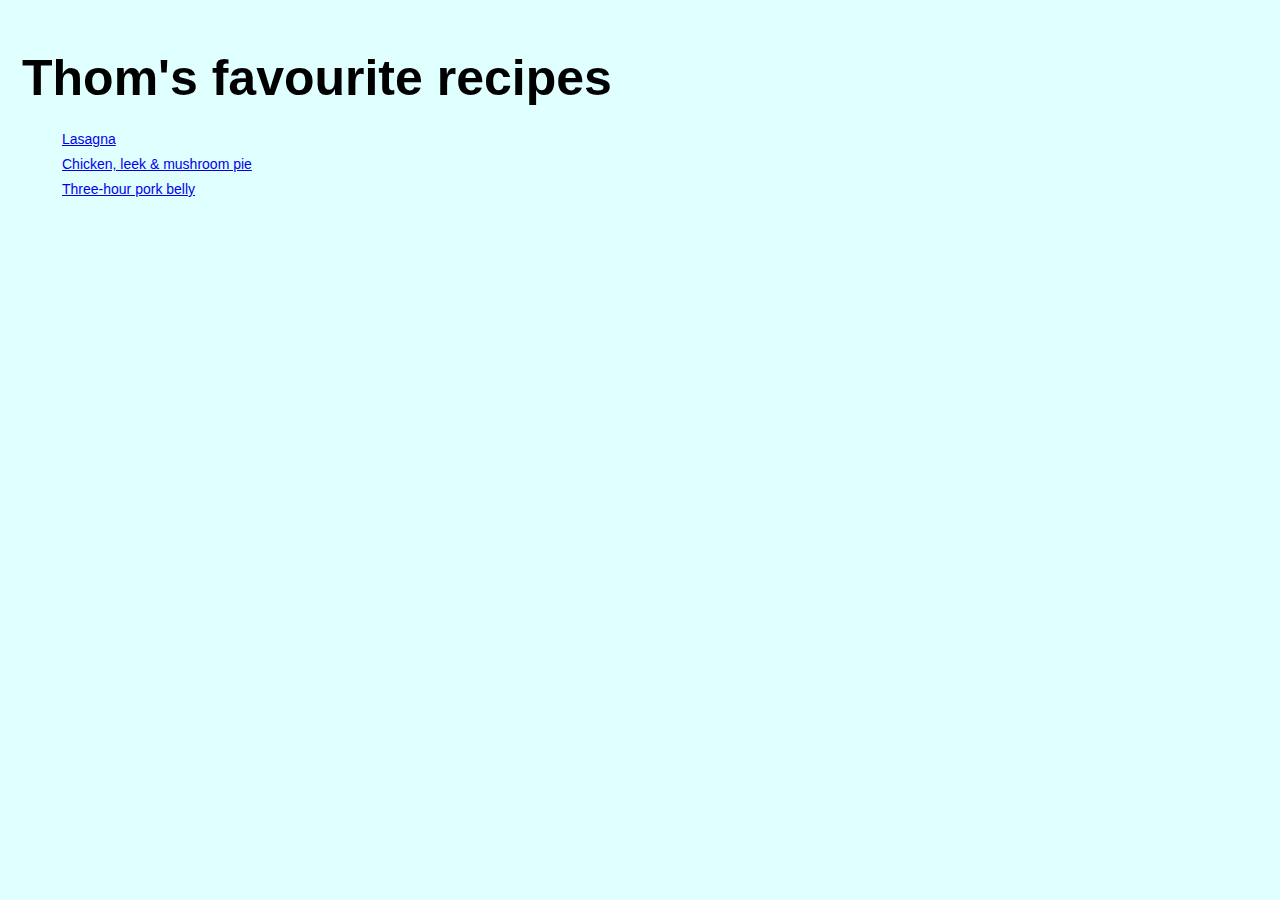
<file: index.html>
<!DOCTYPE html>
<html lang="en">
  <head>
    <meta charset="UTF-8" />
    <title>Thom's favourite recipes</title>
    <link rel="stylesheet" href="css/styles.css" />
  </head>
  <body>
    <h1>Thom's favourite recipes</h1>
    <ul>
      <li><a href="odin-recipes/vegetarian-lasagne.html">Lasagna</a></li>
      <li>
        <a href="odin-recipes/chicken-leek-mushroom-pie.html"
          >Chicken, leek & mushroom pie</a
        >
      </li>
      <li><a href="odin-recipes/pork-belly.html">Three-hour pork belly</a></li>
    </ul>
  </body>
</html>
</file>
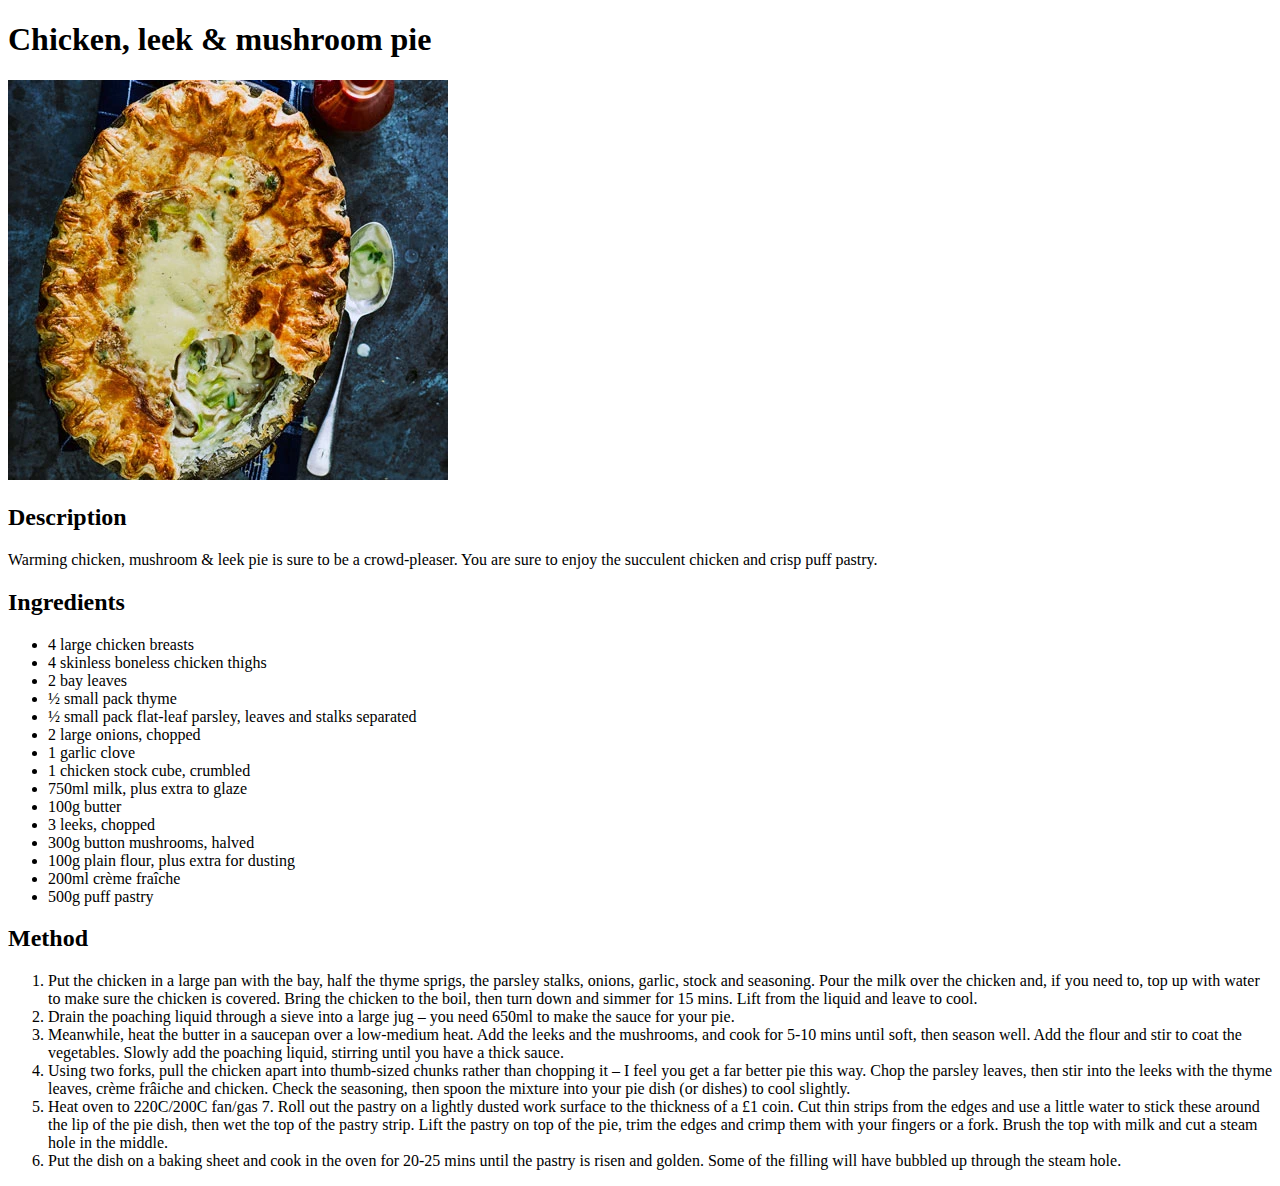
<file: odin-recipes/chicken-leak-mushroom-pie.html>
<!DOCTYPE html>
<html lang="en">
  <head>
    <meta charset="UTF-8" />
    <meta http-equiv="X-UA-Compatible" content="IE=edge" />
    <meta name="viewport" content="width=device-width, initial-scale=1.0" />
    <title>Document</title>
  </head>
  <body>
    <h1>Chicken, leek & mushroom pie</h1>
    <img
      src="../images/chicken-leek-mushroom-pie.webp"
      alt="Picture of a cooked chicken, leek and mushroom pie."
    />
    <h2>Description</h2>
    <p>
      Warming chicken, mushroom & leek pie is sure to be a crowd-pleaser. You
      are sure to enjoy the succulent chicken and crisp puff pastry.
    </p>
    <h2>Ingredients</h2>
    <ul>
      <li>4 large chicken breasts</li>
      <li>4 skinless boneless chicken thighs</li>
      <li>2 bay leaves</li>
      <li>½ small pack thyme</li>
      <li>½ small pack flat-leaf parsley, leaves and stalks separated</li>
      <li>2 large onions, chopped</li>
      <li>1 garlic clove</li>
      <li>1 chicken stock cube, crumbled</li>
      <li>750ml milk, plus extra to glaze</li>
      <li>100g butter</li>
      <li>3 leeks, chopped</li>
      <li>300g button mushrooms, halved</li>
      <li>100g plain flour, plus extra for dusting</li>
      <li>200ml crème fraîche</li>
      <li>500g puff pastry</li>
    </ul>
    <h2>Method</h2>
    <ol>
      <li>
        Put the chicken in a large pan with the bay, half the thyme sprigs, the
        parsley stalks, onions, garlic, stock and seasoning. Pour the milk over
        the chicken and, if you need to, top up with water to make sure the
        chicken is covered. Bring the chicken to the boil, then turn down and
        simmer for 15 mins. Lift from the liquid and leave to cool.
      </li>
      <li>
        Drain the poaching liquid through a sieve into a large jug – you need
        650ml to make the sauce for your pie.
      </li>
      <li>
        Meanwhile, heat the butter in a saucepan over a low-medium heat. Add the
        leeks and the mushrooms, and cook for 5-10 mins until soft, then season
        well. Add the flour and stir to coat the vegetables. Slowly add the
        poaching liquid, stirring until you have a thick sauce.
      </li>
      <li>
        Using two forks, pull the chicken apart into thumb-sized chunks rather
        than chopping it – I feel you get a far better pie this way. Chop the
        parsley leaves, then stir into the leeks with the thyme leaves, crème
        frâiche and chicken. Check the seasoning, then spoon the mixture into
        your pie dish (or dishes) to cool slightly.
      </li>
      <li>
        Heat oven to 220C/200C fan/gas 7. Roll out the pastry on a lightly
        dusted work surface to the thickness of a £1 coin. Cut thin strips from
        the edges and use a little water to stick these around the lip of the
        pie dish, then wet the top of the pastry strip. Lift the pastry on top
        of the pie, trim the edges and crimp them with your fingers or a fork.
        Brush the top with milk and cut a steam hole in the middle.
      </li>
      <li>
        Put the dish on a baking sheet and cook in the oven for 20-25 mins until
        the pastry is risen and golden. Some of the filling will have bubbled up
        through the steam hole.
      </li>
    </ol>
  </body>
</html>
</file>
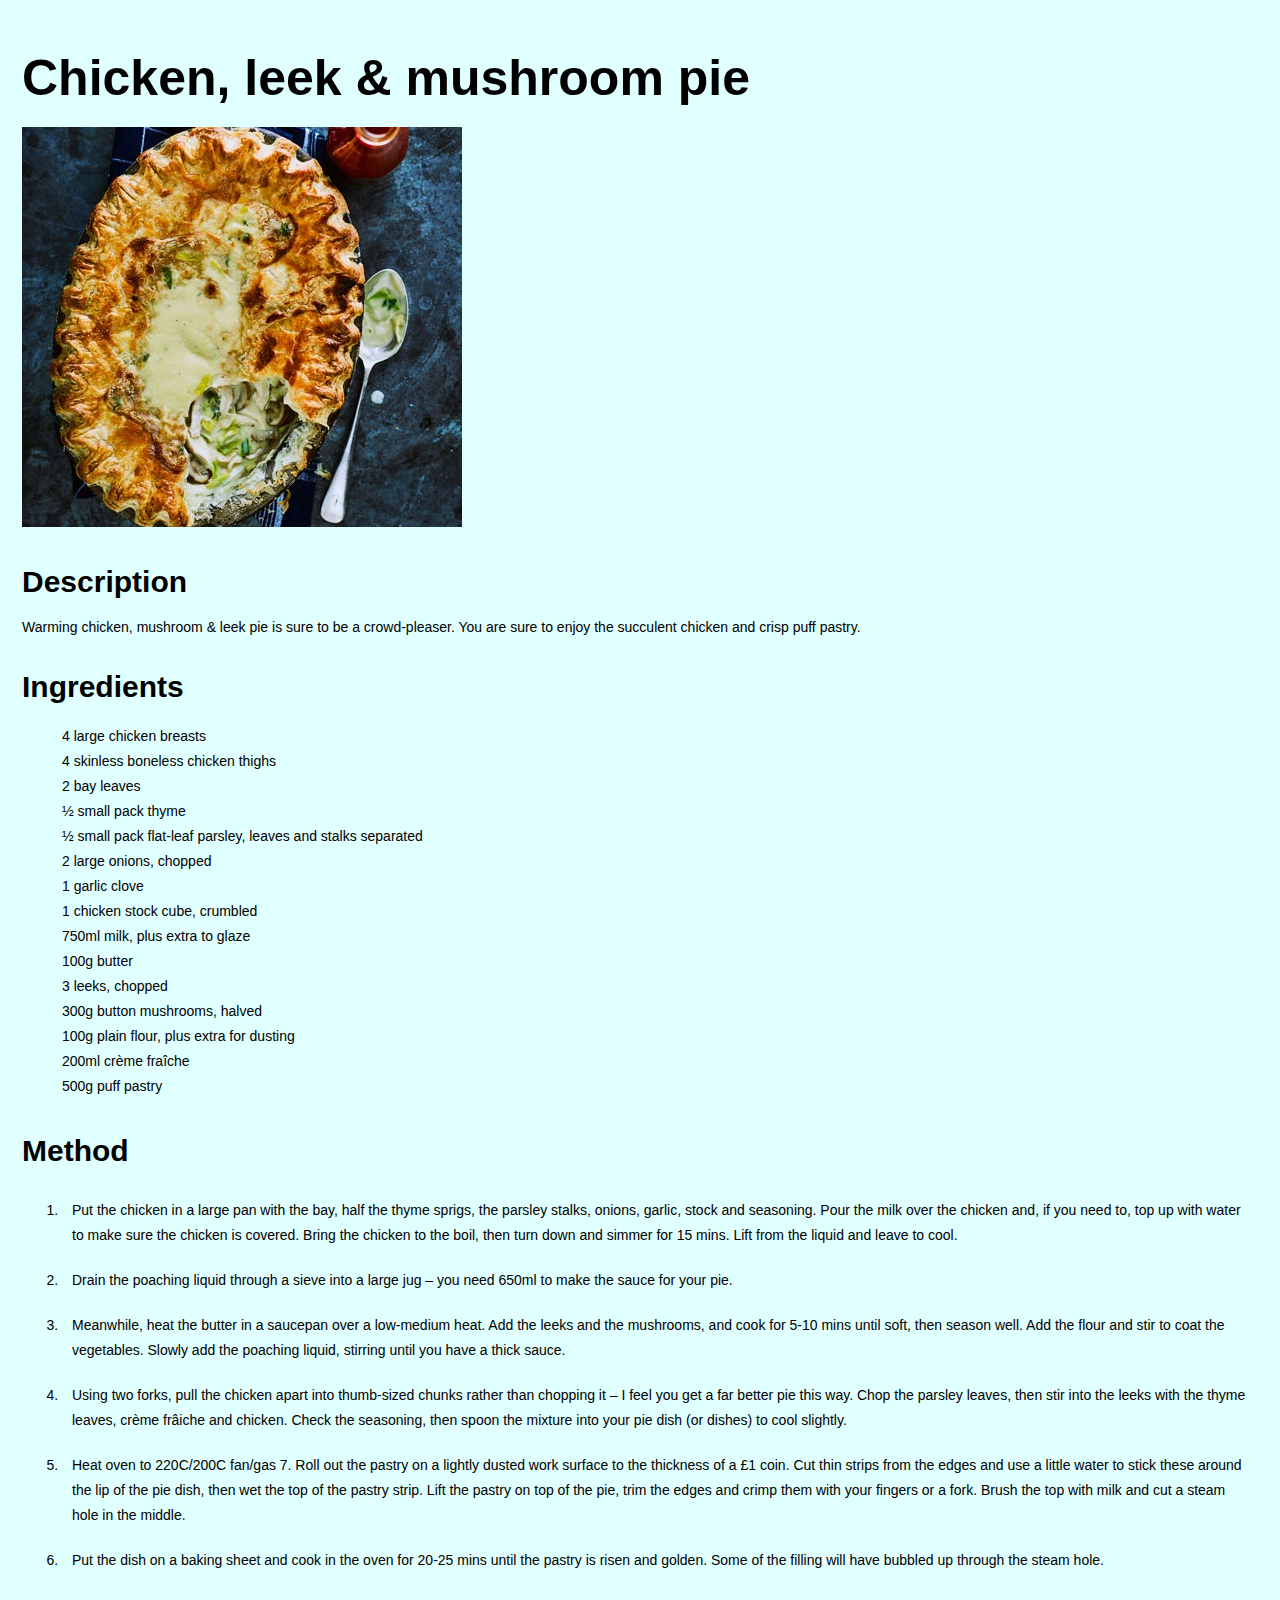
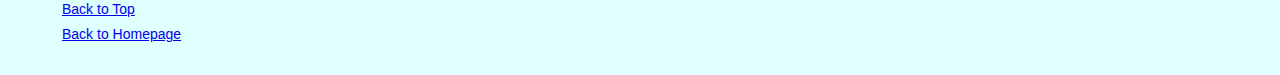
<file: odin-recipes/chicken-leek-mushroom-pie.html>
<!DOCTYPE html>
<html lang="en">
  <head>
    <meta charset="UTF-8" />
    <meta http-equiv="X-UA-Compatible" content="IE=edge" />
    <meta name="viewport" content="width=device-width, initial-scale=1.0" />
    <title>Document</title>
    <link rel="stylesheet" href="../css/styles.css" />
  </head>
  <body>
    <h1>Chicken, leek & mushroom pie</h1>
    <img
      src="../images/chicken-leek-mushroom-pie.webp"
      alt="Picture of a cooked chicken, leek and mushroom pie."
    />
    <h2>Description</h2>
    <p>
      Warming chicken, mushroom & leek pie is sure to be a crowd-pleaser. You
      are sure to enjoy the succulent chicken and crisp puff pastry.
    </p>
    <h2>Ingredients</h2>
    <ul>
      <li>4 large chicken breasts</li>
      <li>4 skinless boneless chicken thighs</li>
      <li>2 bay leaves</li>
      <li>½ small pack thyme</li>
      <li>½ small pack flat-leaf parsley, leaves and stalks separated</li>
      <li>2 large onions, chopped</li>
      <li>1 garlic clove</li>
      <li>1 chicken stock cube, crumbled</li>
      <li>750ml milk, plus extra to glaze</li>
      <li>100g butter</li>
      <li>3 leeks, chopped</li>
      <li>300g button mushrooms, halved</li>
      <li>100g plain flour, plus extra for dusting</li>
      <li>200ml crème fraîche</li>
      <li>500g puff pastry</li>
    </ul>
    <h2>Method</h2>
    <ol>
      <li>
        Put the chicken in a large pan with the bay, half the thyme sprigs, the
        parsley stalks, onions, garlic, stock and seasoning. Pour the milk over
        the chicken and, if you need to, top up with water to make sure the
        chicken is covered. Bring the chicken to the boil, then turn down and
        simmer for 15 mins. Lift from the liquid and leave to cool.
      </li>
      <li>
        Drain the poaching liquid through a sieve into a large jug – you need
        650ml to make the sauce for your pie.
      </li>
      <li>
        Meanwhile, heat the butter in a saucepan over a low-medium heat. Add the
        leeks and the mushrooms, and cook for 5-10 mins until soft, then season
        well. Add the flour and stir to coat the vegetables. Slowly add the
        poaching liquid, stirring until you have a thick sauce.
      </li>
      <li>
        Using two forks, pull the chicken apart into thumb-sized chunks rather
        than chopping it – I feel you get a far better pie this way. Chop the
        parsley leaves, then stir into the leeks with the thyme leaves, crème
        frâiche and chicken. Check the seasoning, then spoon the mixture into
        your pie dish (or dishes) to cool slightly.
      </li>
      <li>
        Heat oven to 220C/200C fan/gas 7. Roll out the pastry on a lightly
        dusted work surface to the thickness of a £1 coin. Cut thin strips from
        the edges and use a little water to stick these around the lip of the
        pie dish, then wet the top of the pastry strip. Lift the pastry on top
        of the pie, trim the edges and crimp them with your fingers or a fork.
        Brush the top with milk and cut a steam hole in the middle.
      </li>
      <li>
        Put the dish on a baking sheet and cook in the oven for 20-25 mins until
        the pastry is risen and golden. Some of the filling will have bubbled up
        through the steam hole.
      </li>
    </ol>
    <ul>
      <li><a href="#">Back to Top</a></li>
      <li><a href="../index.html">Back to Homepage</a></li>
    </ul>
  </body>
</html>
</file>
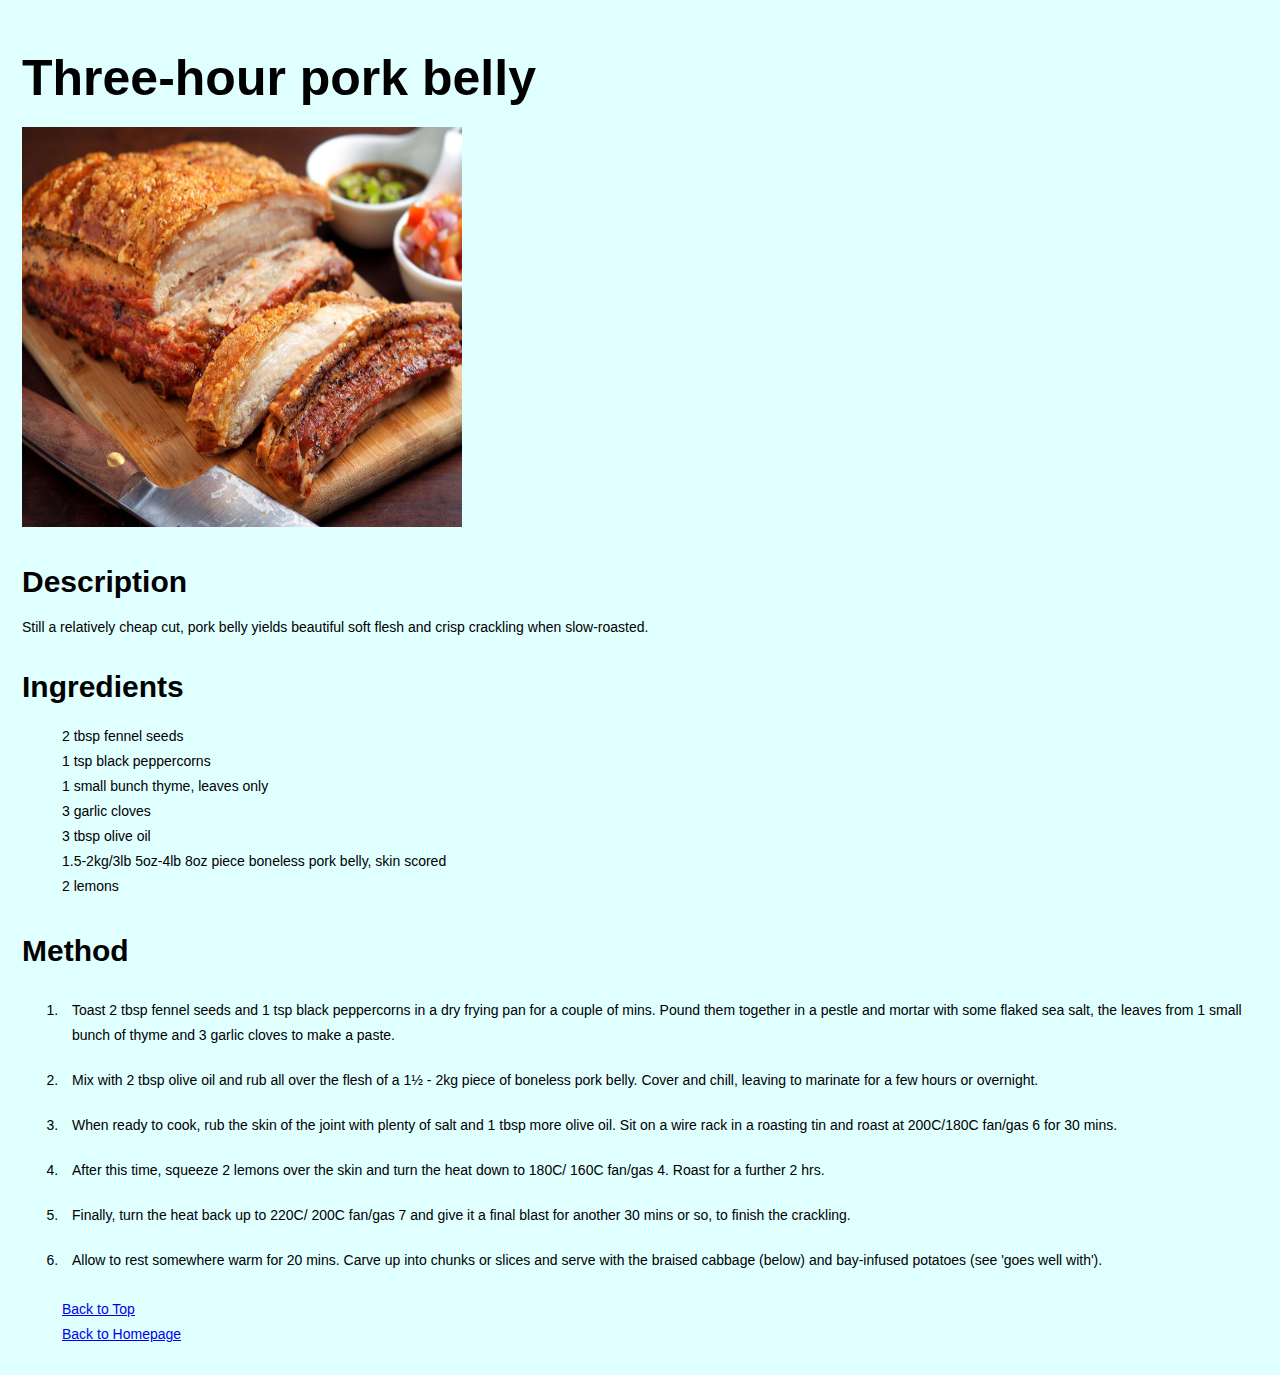
<file: odin-recipes/pork-belly.html>
<!DOCTYPE html>
<html lang="en">
  <head>
    <meta charset="UTF-8" />
    <meta http-equiv="X-UA-Compatible" content="IE=edge" />
    <meta name="viewport" content="width=device-width, initial-scale=1.0" />
    <title>Document</title>
    <link rel="stylesheet" href="../css/styles.css" />
  </head>
  <body>
    <h1>Three-hour pork belly</h1>
    <img
      class="pork-belly"
      src="../images/pork-belly.jpeg"
      alt="Picture of cooked pork belly"
    />
    <h2>Description</h2>
    <p>
      Still a relatively cheap cut, pork belly yields beautiful soft flesh and
      crisp crackling when slow-roasted.
    </p>
    <h2>Ingredients</h2>
    <ul>
      <li>2 tbsp fennel seeds</li>
      <li>1 tsp black peppercorns</li>
      <li>1 small bunch thyme, leaves only</li>
      <li>3 garlic cloves</li>
      <li>3 tbsp olive oil</li>
      <li>1.5-2kg/3lb 5oz-4lb 8oz piece boneless pork belly, skin scored</li>
      <li>2 lemons</li>
    </ul>
    <h2>Method</h2>
    <ol>
      <li>
        Toast 2 tbsp fennel seeds and 1 tsp black peppercorns in a dry frying
        pan for a couple of mins. Pound them together in a pestle and mortar
        with some flaked sea salt, the leaves from 1 small bunch of thyme and 3
        garlic cloves to make a paste.
      </li>
      <li>
        Mix with 2 tbsp olive oil and rub all over the flesh of a 1½ - 2kg piece
        of boneless pork belly. Cover and chill, leaving to marinate for a few
        hours or overnight.
      </li>
      <li>
        When ready to cook, rub the skin of the joint with plenty of salt and 1
        tbsp more olive oil. Sit on a wire rack in a roasting tin and roast at
        200C/180C fan/gas 6 for 30 mins.
      </li>
      <li>
        After this time, squeeze 2 lemons over the skin and turn the heat down
        to 180C/ 160C fan/gas 4. Roast for a further 2 hrs.
      </li>
      <li>
        Finally, turn the heat back up to 220C/ 200C fan/gas 7 and give it a
        final blast for another 30 mins or so, to finish the crackling.
      </li>
      <li>
        Allow to rest somewhere warm for 20 mins. Carve up into chunks or slices
        and serve with the braised cabbage (below) and bay-infused potatoes (see
        'goes well with').
      </li>
    </ol>
    <ul>
      <li><a href="#">Back to Top</a></li>
      <li><a href="../index.html">Back to Homepage</a></li>
    </ul>
  </body>
</html>
</file>
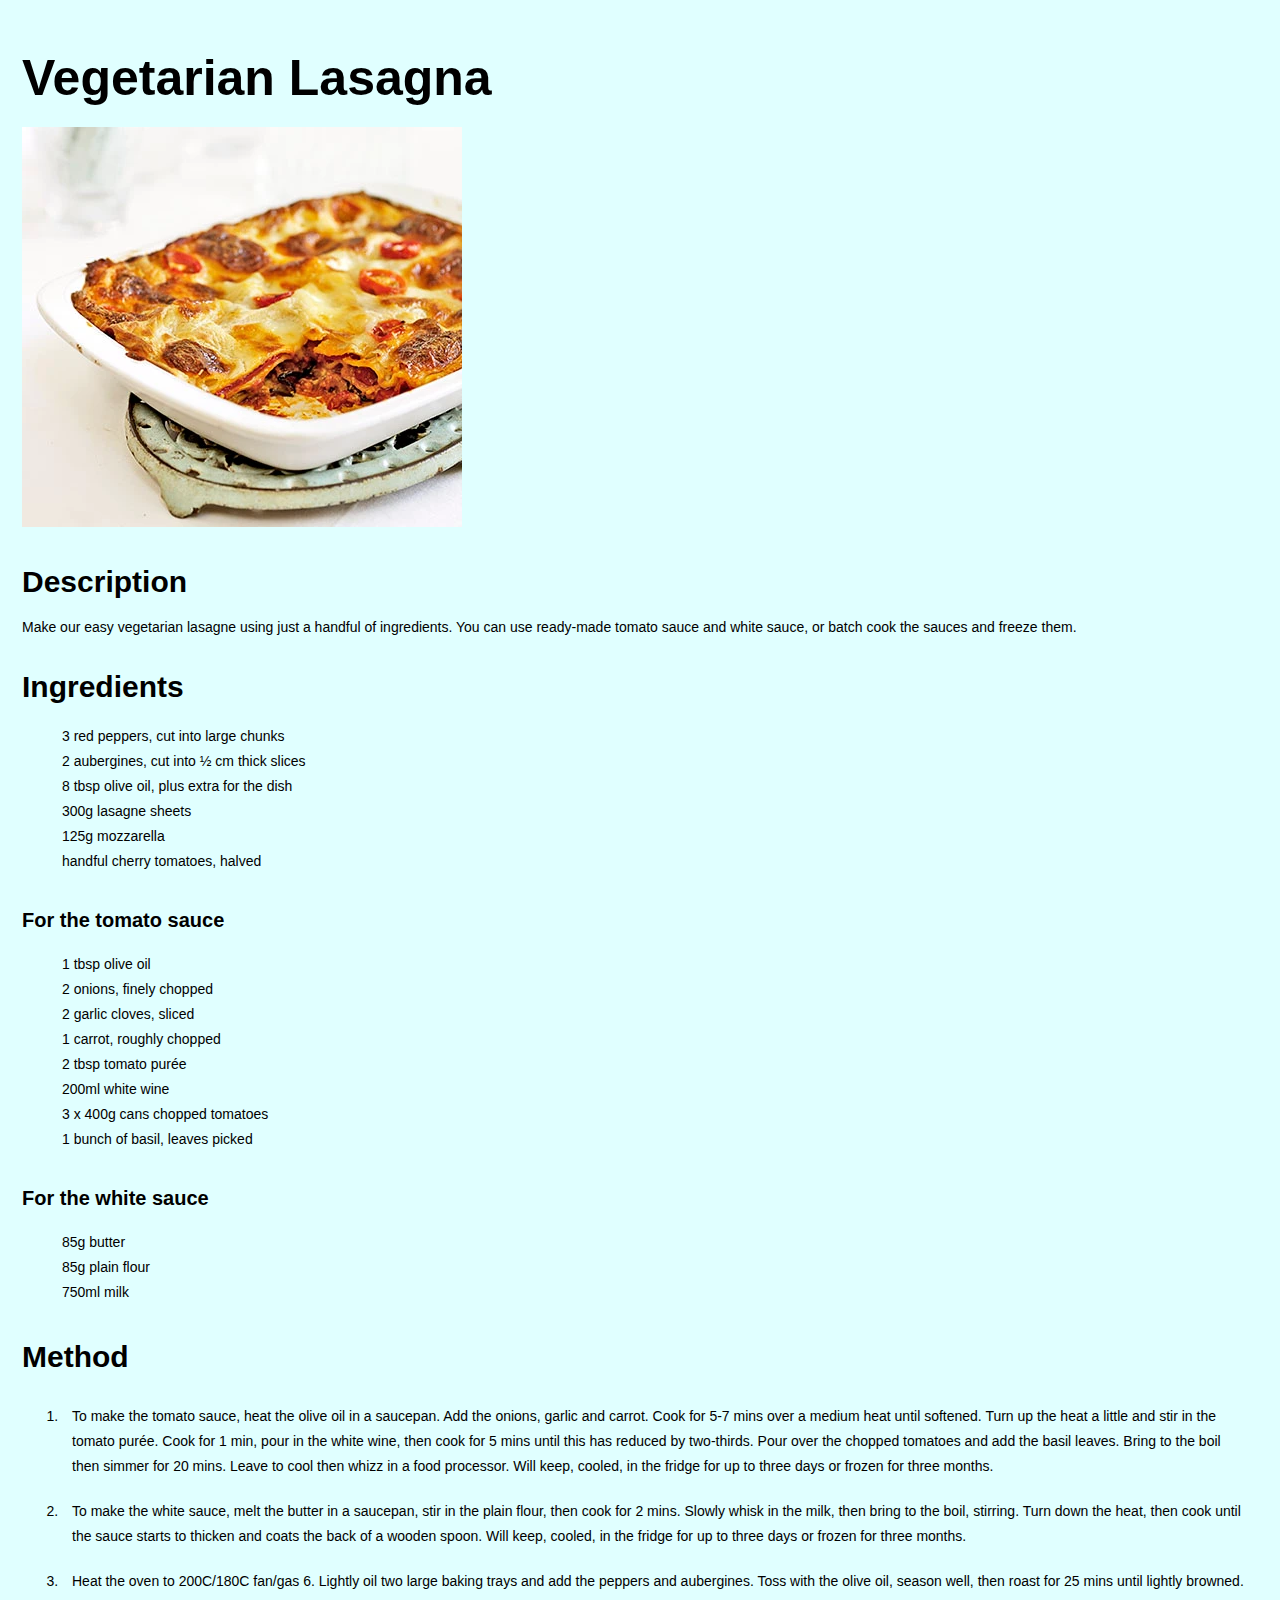
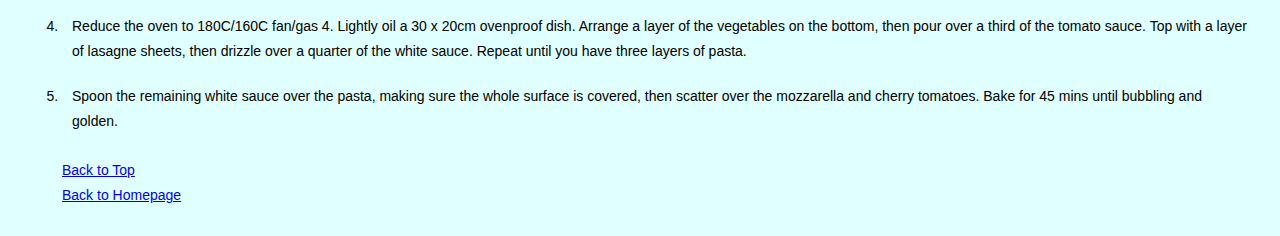
<file: odin-recipes/vegetarian-lasagne.html>
<!DOCTYPE html>
<html lang="en">
  <head>
    <meta charset="UTF-8" />
    <meta http-equiv="X-UA-Compatible" content="IE=edge" />
    <meta name="viewport" content="width=device-width, initial-scale=1.0" />
    <title>Vegetarian Lasagna</title>
    <link rel="stylesheet" href="../css/styles.css" />
  </head>
  <body>
    <h1>Vegetarian Lasagna</h1>
    <img
      src="../images/vegetarian-lasagne.webp"
      alt="Picture of a Vegetarian Lasagna in a white cooking dish"
    />
    <h2>Description</h2>
    <p>
      Make our easy vegetarian lasagne using just a handful of ingredients. You
      can use ready-made tomato sauce and white sauce, or batch cook the sauces
      and freeze them.
    </p>
    <h2>Ingredients</h2>
    <ul>
      <li>3 red peppers, cut into large chunks</li>
      <li>2 aubergines, cut into ½ cm thick slices</li>
      <li>8 tbsp olive oil, plus extra for the dish</li>
      <li>300g lasagne sheets</li>
      <li>125g mozzarella</li>
      <li>handful cherry tomatoes, halved</li>
    </ul>
    <h3>For the tomato sauce</h3>
    <ul>
      <li>1 tbsp olive oil</li>
      <li>2 onions, finely chopped</li>
      <li>2 garlic cloves, sliced</li>
      <li>1 carrot, roughly chopped</li>
      <li>2 tbsp tomato purée</li>
      <li>200ml white wine</li>
      <li>3 x 400g cans chopped tomatoes</li>
      <li>1 bunch of basil, leaves picked</li>
    </ul>
    <h3>For the white sauce</h3>
    <ul>
      <li>85g butter</li>
      <li>85g plain flour</li>
      <li>750ml milk</li>
    </ul>
    <h2>Method</h2>
    <ol>
      <li>
        To make the tomato sauce, heat the olive oil in a saucepan. Add the
        onions, garlic and carrot. Cook for 5-7 mins over a medium heat until
        softened. Turn up the heat a little and stir in the tomato purée. Cook
        for 1 min, pour in the white wine, then cook for 5 mins until this has
        reduced by two-thirds. Pour over the chopped tomatoes and add the basil
        leaves. Bring to the boil then simmer for 20 mins. Leave to cool then
        whizz in a food processor. Will keep, cooled, in the fridge for up to
        three days or frozen for three months.
      </li>
      <li>
        To make the white sauce, melt the butter in a saucepan, stir in the
        plain flour, then cook for 2 mins. Slowly whisk in the milk, then bring
        to the boil, stirring. Turn down the heat, then cook until the sauce
        starts to thicken and coats the back of a wooden spoon. Will keep,
        cooled, in the fridge for up to three days or frozen for three months.
      </li>
      <li>
        Heat the oven to 200C/180C fan/gas 6. Lightly oil two large baking trays
        and add the peppers and aubergines. Toss with the olive oil, season
        well, then roast for 25 mins until lightly browned.
      </li>
      <li>
        Reduce the oven to 180C/160C fan/gas 4. Lightly oil a 30 x 20cm
        ovenproof dish. Arrange a layer of the vegetables on the bottom, then
        pour over a third of the tomato sauce. Top with a layer of lasagne
        sheets, then drizzle over a quarter of the white sauce. Repeat until you
        have three layers of pasta.
      </li>
      <li>
        Spoon the remaining white sauce over the pasta, making sure the whole
        surface is covered, then scatter over the mozzarella and cherry
        tomatoes. Bake for 45 mins until bubbling and golden.
      </li>
    </ol>
    <ul>
      <li><a href="#">Back to Top</a></li>
      <li><a href="../index.html">Back to Homepage</a></li>
    </ul>
  </body>
</html>
</file>
<file: css/styles.css>
html {
  font-size: 62.5%;
  padding: 1.4rem;
}

/* Main styles ------------------------------------- */

body {
  font-family: Arial, Helvetica, sans-serif;
  font-size: 1.4rem;
  background-color: lightcyan;
}

h1,
h2,
h3 {
  margin-top: 3.5rem;
  margin-bottom: 2rem;
}

h1 {
  font-size: 5rem;
}

h2 {
  font-size: 3rem;
}

h3 {
  font-size: 2rem;
}

ul {
  list-style: none;
}

li {
  line-height: 2.5rem;
}

ol li {
  padding: 1rem;
}
/* pork-belly styles ------------------------------ */

.pork-belly {
  width: 440px;
  height: 400px;
}
</file>
